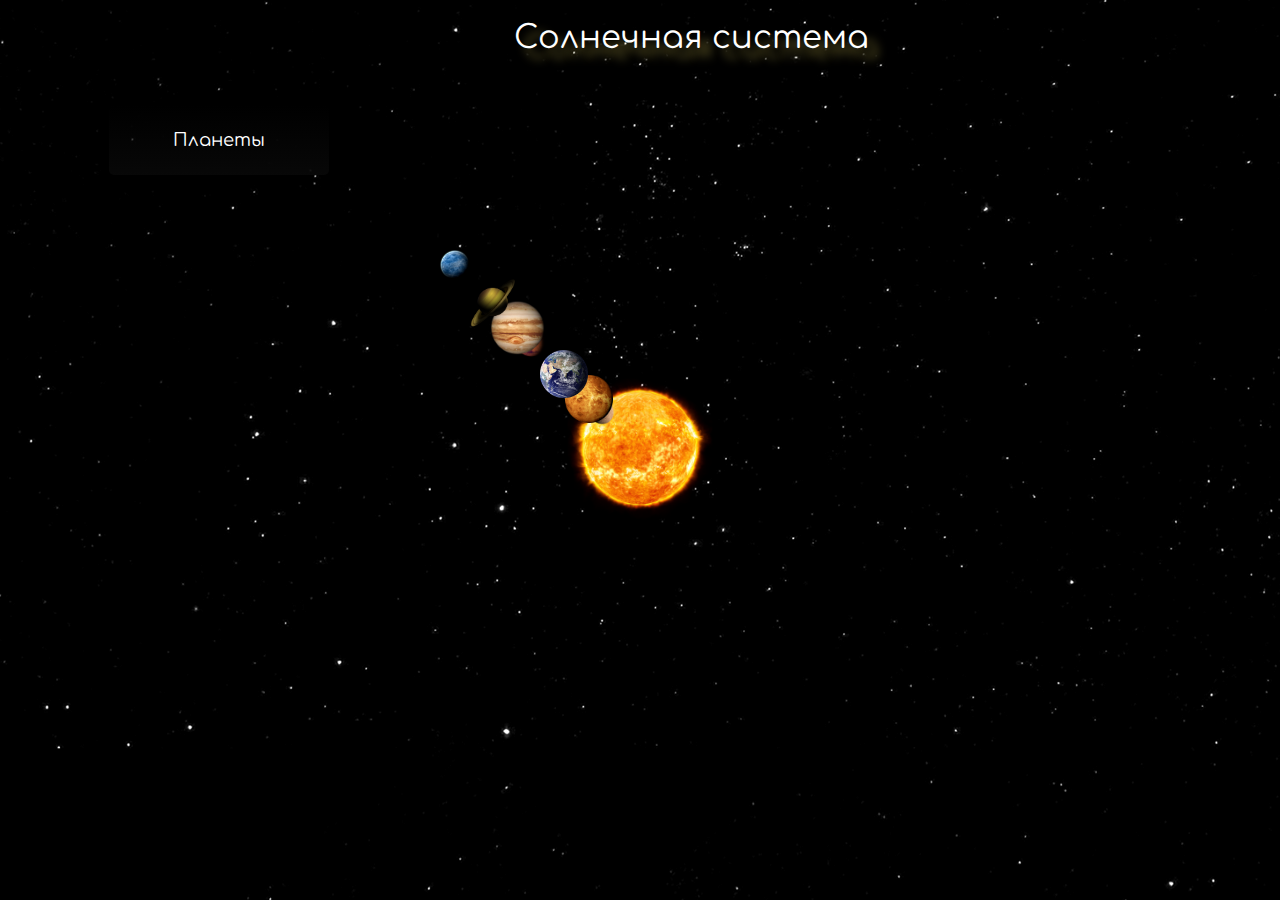
<file: index.html>
<!DOCTYPE html>
<html lang="en">
<head>
    <meta charset="UTF-8">
    <meta name="viewport" content="width=device-width, initial-scale=1.0">
    <link rel="preconnect" href="https://fonts.googleapis.com">
    <link rel="preconnect" href="https://fonts.gstatic.com" crossorigin>
    <link href="https://fonts.googleapis.com/css2?family=Comfortaa:wght@300&family=Syncopate:wght@700&display=swap" rel="stylesheet">
    <title>Солнечная система</title>
    <link rel="stylesheet" href="style.css">
    <script src="script.js"></script>
</head>
<body>
  <div class="titlee">Солнечная система</div>
    <div class="dropdown">
        <button class="dropbtn btn">Планеты</button>
        <div class="dropdown-content">
          <a href="mercury.html" target="_blank">Меркурий</a>
          <a href="venera.html" target="_blank">Венера</a>
          <a href="earth.html">Земля</a>
          <a href="mars.html">Марс</a>
          <a href="jupiter.html">Юпитер</a>                                                                                                                                                             
          <a href="saturn.html">Сатурн</a>
          <a href="uran.html">Уран</a>
        </div>
        </div>
    <div class="sun slocale"><img src="img/sun.png"></div>
    <div class="mercury slocale"><img src="img/mercury.png"></div>
    <div class="venus slocale"><img src="img/venera.png"></div>
    <div class="earth slocale"><img src="img/earth.png"></div>
    <div class="mars slocale"><img src="img/mars.png"></div>
    <div class="jupiter slocale"><img src="img/jupiter.png"></div>
    <div class="saturn slocale"><img src="img/saturn.png"></div>
    <div class="uran slocale"><img src="img/uran.png"></div>
</body>
</html>
</file>
<file: style.css>
body {
    font-family: 'Comfortaa', sans-serif;
    background: #000000 url(img/stars.png);
}
.titlee{
    color:#fff;
    margin-top: 20px;
    font-size: 32px;
    margin-left: 40%;
    text-shadow: 10px 10px 10px #ebd95f77;
}

.dropbtn {
    font-family: 'Comfortaa', sans-serif;
    width: 220px;
    height: 70px;
    font-size: 18px;
    color: #ffffff;
    border-radius: 5px;
    border:none;
    padding-top:25px;
    padding-bottom:25px;
    cursor: pointer;
    transition: all 0.4s ease;
    position: relative;
    display: inline-block;
}

.btn {
     background: linear-gradient(0deg, rgba(9, 9, 9, 0.832) 0%, rgba(0, 0, 0, 0.568) 100%);
     color: #fff;
    overflow: hidden;
 }
.btn:hover {
     text-decoration: none;
     color: #fff;
}
.btn:before {
    position: absolute;
    content: '';
    display: inline-block;
    top: -180px;
    left: 0;
    width: 30px;
    height: 100%;
    background-color: #fff;
    animation: shiny-btn1 3s ease-in-out infinite;
 }
.btn:hover{
    opacity: .2;
}   
@-webkit-keyframes shiny-btn1 {
          0% { -webkit-transform: scale(0) rotate(45deg); opacity: 0; }
          35% { -webkit-transform: scale(1) rotate(45deg); opacity: 0.4; }
          75% { -webkit-transform: scale(4) rotate(45deg); opacity: 0.7; }
          100% { -webkit-transform: scale(40) rotate(45deg); opacity: 0; }
}
      
  /* Контейнер <div> - необходим для размещения выпадающего содержимого */
.dropdown {
    left:8%;
    top: 50px;
    position: relative;
    display: inline-block;
}
  
  /* Выпадающее содержимое (скрыто по умолчанию) */
.dropdown-content {
    display: none;
    position: absolute;
    background-color: #000000;
    width: 220px;
}

  /* Ссылки внутри выпадающего списка */
.dropdown-content a {
    color: rgb(239, 238, 238);
    padding-top:25px;
    padding-bottom: 25px;
    padding-left:20px;
    text-decoration: none;
    display: block;
}
  
  /* Изменение цвета выпадающих ссылок при наведении курсора */
.dropdown-content a:hover {background-color: #232323;}
  
  /* Показать выпадающее меню при наведении курсора */
.dropdown:hover .dropdown-content {display: block;}
  
  /* Изменение цвета фона кнопки раскрывающегося списка при отображении содержимого раскрывающегося списка */
.dropdown:hover .dropbtn { opacity: .2;}
.slocale{
    position: fixed;
    top: 50%;
    left: 50%;
    transform: translate(-50%, -50%);
}
div img:not(.sun img) {
    animation: turn 15s linear infinite;
}
.sun img{
    width: 145px;
    animation: turn 70s linear infinite;
}
.mercury {
    width: 100px;
    height: 100px;
    animation: orbit 14s linear infinite;
}
.mercury img {
    width: 25px;
    height: 25px;
}
.venus {
    width: 150px;
    height: 150px;
    animation: orbit 16s linear infinite;
}
.venus img,
.earth img {
    width: 48px;
    height: 48px;
}
.earth {
    width: 200px;
    height: 200px;
    animation: orbit 21s linear infinite;
}
.mars {
    width: 250px;
    height: 250px;
    animation: orbit 29s linear infinite;
}
.mars img {
    width: 32px;
    height: 32px;
}
.jupiter{
    width: 300px;
    height: 300px;
    animation: orbit 37s linear infinite;
}
.jupiter img,
.saturn img{
    width: 55px;
    height: 55px;
}
.saturn{
    width: 350px;
    height: 350px;
    animation: orbit 46s linear infinite; 
}
.uran{
    width: 400px;
    height: 400px;
    animation: orbit 50s linear infinite; 
}
.uran img{
    width: 30px;
    height: 30px;
}
@keyframes turn {
    from {
        transform: rotate(360deg);
    }
    to {
        transform: rotate(0deg);
    }
}
@keyframes orbit {
    from {
        transform: rotate(0deg) translateX(100%) rotate(0deg);
    }
    to {
        transform: rotate(360deg) translateX(100%) rotate(-360deg);
    }
}
</file>
